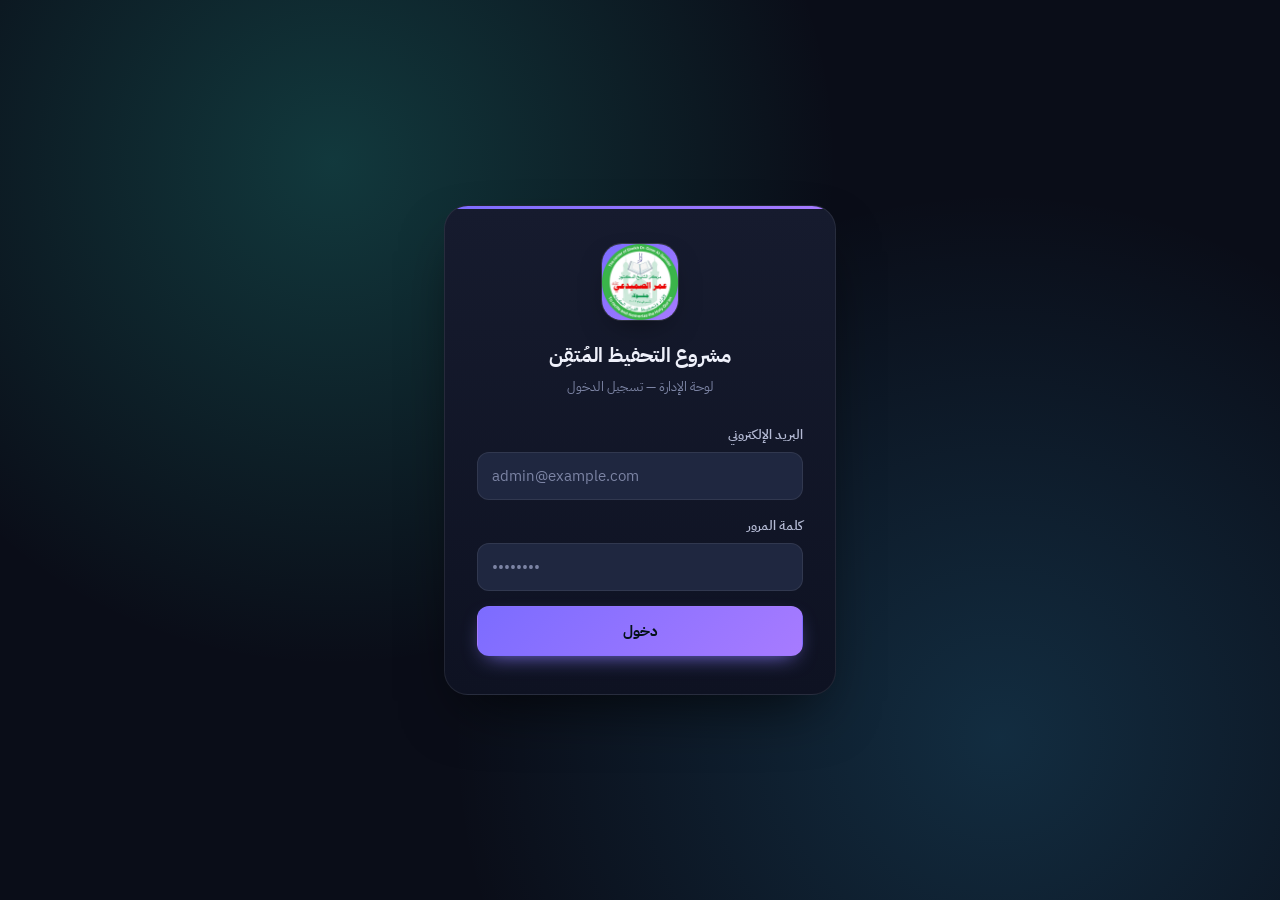
<file: docs/index.html>
<!DOCTYPE html>
<html lang="ar" dir="rtl">
<head>
<meta charset="UTF-8">
<meta name="viewport" content="width=device-width, initial-scale=1.0, maximum-scale=1.0">
<title>لوحة تحكم — مشروع التحفيظ المُتقِن</title>
<link rel="icon" href="./icon.png">
<link rel="preconnect" href="https://fonts.googleapis.com">
<link rel="preconnect" href="https://fonts.gstatic.com" crossorigin>
<link href="https://fonts.googleapis.com/css2?family=IBM+Plex+Sans+Arabic:wght@300;400;500;600;700&display=swap" rel="stylesheet">
<link rel="stylesheet" href="./css/app.css?v=20260627g">
</head>
<body>

<div id="boot" class="boot">
  <div class="boot-mark"><img src="./icon.png" alt="" onerror="this.style.display='none'"></div>
  <div class="spinner lg"></div>
</div>

<div id="login" class="login hidden">
  <div class="login-card">
    <div class="login-logo"><img src="./icon.png" alt="" onerror="this.style.display='none'"></div>
    <h1>مشروع التحفيظ المُتقِن</h1>
    <p class="muted">لوحة الإدارة — تسجيل الدخول</p>
    <div class="field"><label>البريد الإلكتروني</label>
      <input id="lg-email" type="email" dir="ltr" autocomplete="username" placeholder="admin@example.com"></div>
    <div class="field"><label>كلمة المرور</label>
      <input id="lg-pass" type="password" dir="ltr" autocomplete="current-password" placeholder="••••••••"></div>
    <button id="lg-btn" class="btn btn-primary btn-block btn-lg">دخول</button>
    <p id="lg-err" class="err-text hidden"></p>
  </div>
</div>

<div id="app" class="app hidden">
  <aside class="sidebar" id="sidebar">
    <div class="sidebar-head">
      <div class="logo"><img src="./icon.png" alt="" onerror="this.parentElement.classList.add('noimg')"></div>
      <div class="logo-text"><strong>التحفيظ المُتقِن</strong><span>لوحة الإدارة</span></div>
    </div>
    <nav class="nav" id="nav"></nav>
    <div class="sidebar-foot">
      <button id="btn-refresh" class="btn btn-ghost btn-block" data-ic="refresh">تحديث البيانات</button>
      <button id="btn-logout" class="btn btn-ghost btn-block" data-ic="logout">تسجيل الخروج</button>
    </div>
  </aside>

  <div class="main">
    <header class="topbar">
      <button id="menu-toggle" class="icon-btn only-mobile" data-ic="menu"></button>
      <div class="brand-center">
        <span class="brand-name">مشروع التحفيظ المُتقِن</span>
        <span id="admin-line" class="admin-line"></span>
      </div>
      <div id="page-title" class="page-title-pill"></div>
    </header>
    <main id="view" class="view"></main>
  </div>
  <div id="scrim" class="scrim"></div>
</div>

<div id="modal-root"></div>
<div id="viewer-root"></div>
<div id="toast-root" class="toast-root"></div>

<script src="https://cdn.sheetjs.com/xlsx-0.20.3/package/dist/xlsx.full.min.js"></script>
<script src="./js/vendor/apexcharts.min.js?v=20260627g"></script>
<script src="./js/icons.js?v=20260627g"></script>
<script src="./js/api.js?v=20260627g"></script>
<script src="./js/ui.js?v=20260627g"></script>
<script src="./js/app.js?v=20260627g"></script>
</body>
</html>
</file>
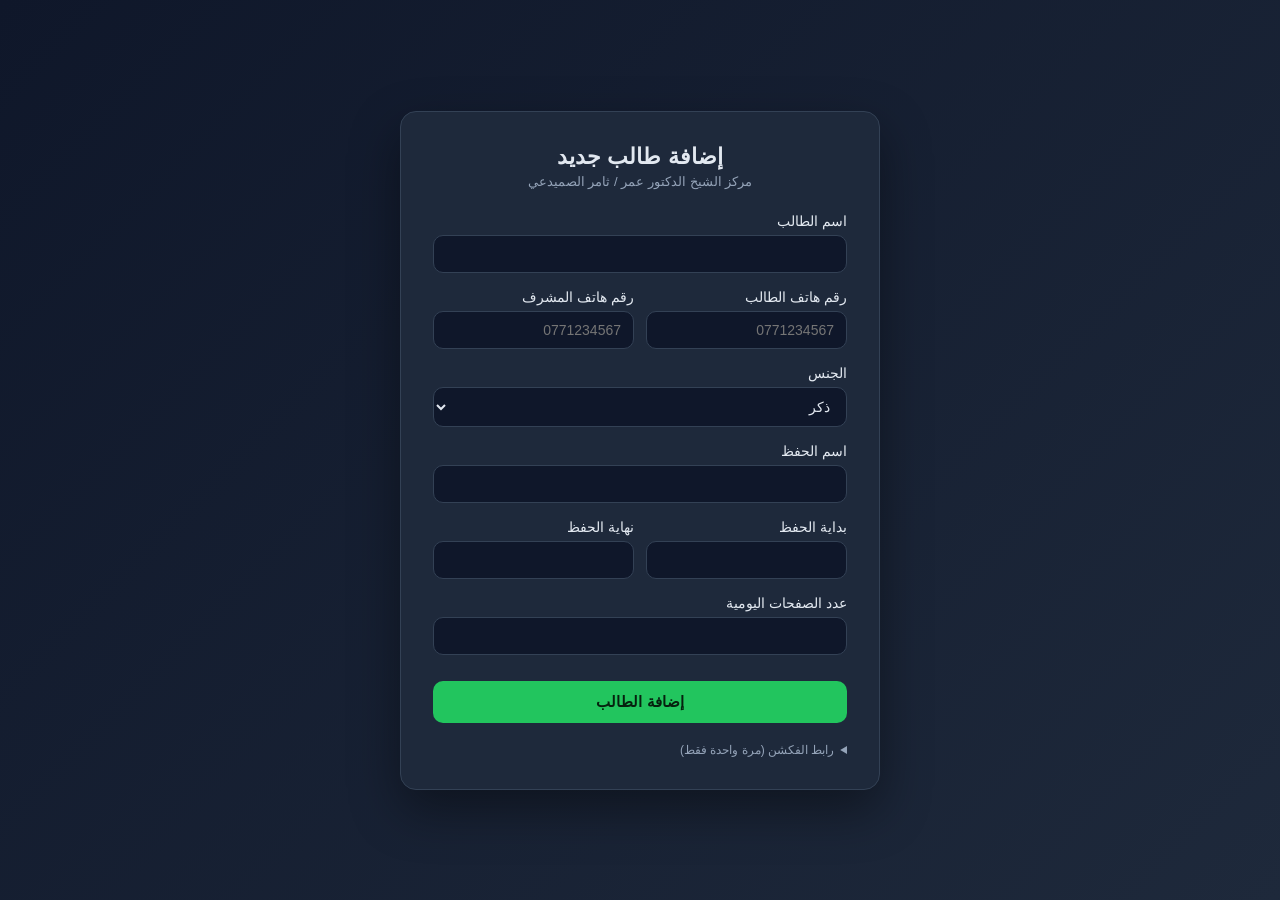
<file: local-tools/add-student/index.html>
<!DOCTYPE html>
<html lang="ar" dir="rtl">
<head>
<meta charset="UTF-8">
<meta name="viewport" content="width=device-width, initial-scale=1.0">
<title>إضافة طالب جديد</title>
<style>
  :root {
    --bg: #0f172a;
    --card: #1e293b;
    --accent: #22c55e;
    --accent-hover: #16a34a;
    --text: #e2e8f0;
    --muted: #94a3b8;
    --border: #334155;
    --danger: #ef4444;
  }
  * { box-sizing: border-box; }
  body {
    margin: 0;
    min-height: 100vh;
    background: linear-gradient(135deg, #0f172a, #1e293b);
    font-family: "Tahoma", "Segoe UI", sans-serif;
    display: flex;
    align-items: center;
    justify-content: center;
    padding: 24px;
  }
  .card {
    background: var(--card);
    border: 1px solid var(--border);
    border-radius: 16px;
    padding: 32px;
    width: 100%;
    max-width: 480px;
    box-shadow: 0 20px 50px rgba(0,0,0,0.4);
  }
  h1 {
    color: var(--text);
    font-size: 22px;
    margin: 0 0 4px;
    text-align: center;
  }
  .subtitle {
    color: var(--muted);
    text-align: center;
    font-size: 13px;
    margin-bottom: 24px;
  }
  label {
    display: block;
    color: var(--text);
    font-size: 14px;
    margin-bottom: 6px;
    margin-top: 16px;
  }
  input, select {
    width: 100%;
    padding: 10px 12px;
    background: #0f172a;
    border: 1px solid var(--border);
    border-radius: 10px;
    color: var(--text);
    font-size: 14px;
    outline: none;
    transition: border-color .15s;
  }
  input:focus, select:focus {
    border-color: var(--accent);
  }
  .row {
    display: flex;
    gap: 12px;
  }
  .row > div { flex: 1; }
  button {
    width: 100%;
    margin-top: 26px;
    padding: 12px;
    background: var(--accent);
    color: #06210f;
    font-weight: bold;
    font-size: 15px;
    border: none;
    border-radius: 10px;
    cursor: pointer;
    transition: background .15s;
  }
  button:hover { background: var(--accent-hover); }
  button:disabled { background: var(--border); color: var(--muted); cursor: not-allowed; }
  .msg {
    margin-top: 16px;
    padding: 10px 12px;
    border-radius: 10px;
    font-size: 13px;
    text-align: center;
    display: none;
  }
  .msg.success { display: block; background: rgba(34,197,94,.15); color: var(--accent); border: 1px solid var(--accent); }
  .msg.error { display: block; background: rgba(239,68,68,.15); color: var(--danger); border: 1px solid var(--danger); }
  details {
    margin-top: 20px;
    color: var(--muted);
    font-size: 12px;
  }
  details input {
    margin-top: 8px;
  }
</style>
</head>
<body>

<div class="card">
  <h1>إضافة طالب جديد</h1>
  <div class="subtitle">مركز الشيخ الدكتور عمر / ثامر الصميدعي</div>

  <form id="addForm">
    <label for="stu_name">اسم الطالب</label>
    <input id="stu_name" type="text" required>

    <div class="row">
      <div>
        <label for="stu_phone">رقم هاتف الطالب</label>
        <input id="stu_phone" type="text" placeholder="0771234567" required>
      </div>
      <div>
        <label for="teacher_phone">رقم هاتف المشرف</label>
        <input id="teacher_phone" type="text" placeholder="0771234567" required>
      </div>
    </div>

    <label for="gender">الجنس</label>
    <select id="gender" required>
      <option value="male">ذكر</option>
      <option value="female">انثى</option>
    </select>

    <label for="save_name">اسم الحفظ</label>
    <input id="save_name" type="text" required>

    <div class="row">
      <div>
        <label for="save_start_page">بداية الحفظ</label>
        <input id="save_start_page" type="number" required>
      </div>
      <div>
        <label for="save_end_page">نهاية الحفظ</label>
        <input id="save_end_page" type="number" required>
      </div>
    </div>

    <label for="every_day">عدد الصفحات اليومية</label>
    <input id="every_day" type="number" required>

    <button type="submit" id="submitBtn">إضافة الطالب</button>
    <div class="msg" id="msgBox"></div>

    <details>
      <summary>رابط الفكشن (مرة واحدة فقط)</summary>
      <input id="functionUrl" type="text" placeholder="https://YOUR_PROJECT.supabase.co/functions/v1/addStuIbrahim">
    </details>
  </form>
</div>

<script>
  const urlInput = document.getElementById('functionUrl');
  urlInput.value = localStorage.getItem('addStuIbrahim_url') || '';
  urlInput.addEventListener('change', () => {
    localStorage.setItem('addStuIbrahim_url', urlInput.value.trim());
  });

  const form    = document.getElementById('addForm');
  const msgBox  = document.getElementById('msgBox');
  const submitBtn = document.getElementById('submitBtn');

  function showMsg(text, type) {
    msgBox.textContent = text;
    msgBox.className = 'msg ' + type;
  }

  form.addEventListener('submit', async (e) => {
    e.preventDefault();

    const functionUrl = urlInput.value.trim();
    if (!functionUrl) {
      showMsg('يرجى وضع رابط الفكشن أولاً', 'error');
      return;
    }

    const payload = {
      stu_name      : document.getElementById('stu_name').value.trim(),
      stu_phone     : document.getElementById('stu_phone').value.trim(),
      teacher_phone : document.getElementById('teacher_phone').value.trim(),
      gender        : document.getElementById('gender').value,
      save_name     : document.getElementById('save_name').value.trim(),
      save_start_page: Number(document.getElementById('save_start_page').value),
      save_end_page  : Number(document.getElementById('save_end_page').value),
      every_day      : Number(document.getElementById('every_day').value),
    };

    submitBtn.disabled = true;
    submitBtn.textContent = 'جارٍ الإضافة...';
    msgBox.className = 'msg';

    try {
      const res = await fetch(functionUrl, {
        method: 'POST',
        headers: { 'Content-Type': 'application/json' },
        body: JSON.stringify(payload),
      });
      const data = await res.json();

      if (res.ok && !data.error) {
        showMsg('تمت إضافة الطالب بنجاح ✓', 'success');
        form.reset();
        document.getElementById('gender').value = 'male';
      } else {
        showMsg(data.errors || 'حدث خطأ غير متوقع', 'error');
      }
    } catch (err) {
      showMsg('فشل الاتصال بالخادم: ' + err.message, 'error');
    } finally {
      submitBtn.disabled = false;
      submitBtn.textContent = 'إضافة الطالب';
    }
  });
</script>

</body>
</html>
</file>
<file: docs/css/app.css>
:root{
  /* خلفيات وأسطح — قاعدة أزرق ليلي بنفسجي */
  --bg:#0A0D18; --bg-2:#0E1222; --surface:#161B2E; --surface-2:#1F2740; --surface-3:#2A3352;
  --text:#EEF0FA; --text-2:#B4BAD4; --muted:#7C84A4; --faint:#4E567A;
  /* لون العلامة — تدرّج بنفسجي/نيلي */
  --accent:#8B7CFF; --accent-2:#22D3EE; --accent-d:#6D5CF0; --accent-l:#B7ADFF;
  --accent-soft:rgba(139,124,255,.15);
  --grad:linear-gradient(135deg,#7C6CFF 0%,#A77BFF 100%);
  --grad-soft:linear-gradient(135deg,rgba(124,108,255,.17),rgba(167,123,255,.12));
  --border:rgba(255,255,255,.08); --border-2:rgba(255,255,255,.15);
  --shadow:0 26px 60px -20px rgba(0,0,0,.72); --shadow-sm:0 12px 32px -14px rgba(0,0,0,.6);
  --ring:0 0 0 3px var(--accent-soft);
  /* ألوان الحالات */
  --danger:#FB7185;
  --green:#34D399; --green-bg:rgba(52,211,153,.15); --gold:#FBBF24; --gold-bg:rgba(251,191,36,.15);
  --teal:#2DD4BF; --teal-bg:rgba(45,212,191,.15); --red:#FB7185; --red-bg:rgba(251,113,133,.15);
  --gray:#94A3B8; --gray-bg:rgba(148,163,184,.14); --blue:#38BDF8; --blue-bg:rgba(56,189,248,.15);
  --purple:#A78BFA; --purple-bg:rgba(167,139,250,.16);
  --radius:18px; --radius-sm:12px; --radius-lg:24px;
  --sidebar-w:272px;
}
*{box-sizing:border-box;margin:0;padding:0}
html,body{height:100%}
body{
  font-family:'IBM Plex Sans Arabic','Segoe UI',Tahoma,system-ui,sans-serif;
  background:
    radial-gradient(1100px 600px at 88% -8%, rgba(56,189,248,.10), transparent 60%),
    radial-gradient(900px 560px at 6% 4%, rgba(45,212,191,.09), transparent 55%),
    var(--bg);
  background-attachment:fixed;
  color:var(--text);font-size:15px;line-height:1.7;-webkit-font-smoothing:antialiased;
}
.hidden{display:none!important}
img{max-width:100%;display:block}
button,input,select,textarea{font-family:inherit;font-size:inherit;color:inherit}
button{cursor:pointer}
a{color:var(--accent);text-decoration:none}
.muted{color:var(--muted)}

/* ===== سكرولبار ===== */
::-webkit-scrollbar{width:10px;height:10px}
::-webkit-scrollbar-track{background:transparent}
::-webkit-scrollbar-thumb{background:var(--surface-3);border-radius:99px;border:2px solid transparent;background-clip:padding-box}
::-webkit-scrollbar-thumb:hover{background:var(--faint);background-clip:padding-box}

/* ===== سبينر ===== */
.spinner{display:inline-block;width:22px;height:22px;border-radius:50%;border:2.5px solid var(--surface-3);border-top-color:var(--accent);border-right-color:var(--accent-2);animation:spin .7s cubic-bezier(.5,.15,.5,.85) infinite;vertical-align:middle}
.spinner.lg{width:46px;height:46px;border-width:4px}
@keyframes spin{to{transform:rotate(360deg)}}

/* ===== شاشة الإقلاع ===== */
.boot{position:fixed;inset:0;display:flex;flex-direction:column;align-items:center;justify-content:center;gap:24px;background:var(--bg);z-index:999}
.boot-mark{width:88px;height:88px;border-radius:24px;overflow:hidden;box-shadow:var(--shadow),0 0 0 1px var(--border);background:var(--grad)}
.boot-mark img{width:100%;height:100%;object-fit:cover}

/* ===== شاشة الدخول ===== */
.login{position:fixed;inset:0;display:flex;align-items:center;justify-content:center;
  background:
    radial-gradient(circle at 26% 18%, rgba(45,212,191,.22), transparent 42%),
    radial-gradient(circle at 78% 82%, rgba(56,189,248,.18), transparent 44%),
    var(--bg);
  padding:20px;z-index:50}
.login-card{width:100%;max-width:392px;background:linear-gradient(180deg,var(--surface),var(--bg-2));
  border:1px solid var(--border);border-radius:var(--radius-lg);padding:38px 32px;box-shadow:var(--shadow);text-align:center;position:relative;overflow:hidden}
.login-card::before{content:'';position:absolute;top:0;left:0;right:0;height:3px;background:var(--grad)}
.login-logo{width:76px;height:76px;border-radius:20px;overflow:hidden;margin:0 auto 18px;box-shadow:var(--shadow-sm),0 0 0 1px var(--border-2);background:var(--grad)}
.login-logo img{width:100%;height:100%;object-fit:cover}
.login-card h1{font-size:20px;font-weight:800;margin-bottom:4px;letter-spacing:-.01em}
.login-card .muted{font-size:13px;margin-bottom:26px;display:block}
.field{text-align:right;margin-bottom:15px}
.field label{display:block;font-size:12.5px;color:var(--text-2);margin-bottom:7px;font-weight:600}
.field input,.field select,.field textarea{
  width:100%;background:var(--surface-2);border:1px solid var(--border);border-radius:var(--radius-sm);
  padding:12px 14px;color:var(--text);transition:.16s;
}
.field input:focus,.field select:focus,.field textarea:focus{outline:none;border-color:var(--accent);box-shadow:var(--ring)}
.field input::placeholder,.field textarea::placeholder{color:var(--muted)}
.err-text{color:var(--red);font-size:13px;margin-top:12px}

/* ===== أزرار ===== */
.btn{display:inline-flex;align-items:center;justify-content:center;gap:8px;border:1px solid var(--border-2);background:var(--surface-2);
  color:var(--text);border-radius:var(--radius-sm);padding:10px 17px;font-weight:600;font-size:14px;transition:.16s;white-space:nowrap}
.btn:hover{border-color:var(--faint);background:var(--surface-3);transform:translateY(-1px)}
.btn:active{transform:translateY(0)}
.btn:disabled{opacity:.5;cursor:not-allowed;transform:none}
.btn-primary{background:var(--grad);border-color:transparent;color:#04121A;font-weight:700;box-shadow:0 8px 22px -10px var(--accent)}
.btn-primary:hover{filter:brightness(1.07);box-shadow:0 12px 26px -10px var(--accent)}
.btn-ghost{background:transparent;border-color:var(--border)}
.btn-ghost:hover{background:var(--surface-2)}
.btn-danger{background:var(--red-bg);border-color:rgba(251,113,133,.4);color:var(--red)}
.btn-danger:hover{background:var(--red);border-color:var(--red);color:#1A0508}
.btn-block{width:100%}
.btn-lg{padding:13px 20px;font-size:15px}
.btn-sm{padding:7px 12px;font-size:12.5px;border-radius:10px}
.icon-btn{display:inline-flex;align-items:center;justify-content:center;width:37px;height:37px;border-radius:12px;border:1px solid var(--border);background:var(--surface-2);color:var(--text-2);transition:.16s}
.icon-btn:hover{color:var(--text);border-color:var(--border-2);background:var(--surface-3)}

/* ===== التطبيق الرئيسي ===== */
.app{display:flex;height:100vh;overflow:hidden}
.sidebar{width:var(--sidebar-w);flex-shrink:0;background:linear-gradient(180deg,var(--surface),var(--bg-2));border-left:1px solid var(--border);display:flex;flex-direction:column;height:100%}
.sidebar-head{display:flex;align-items:center;gap:12px;padding:22px 18px;border-bottom:1px solid var(--border)}
.logo{width:44px;height:44px;border-radius:14px;overflow:hidden;flex-shrink:0;background:var(--grad);box-shadow:0 0 0 1px var(--border-2)}
.logo img{width:100%;height:100%;object-fit:cover}
.logo.noimg{display:flex;align-items:center;justify-content:center}
.logo-text{display:flex;flex-direction:column;line-height:1.4}
.logo-text strong{font-size:15px;font-weight:800}
.logo-text span{font-size:11.5px;color:var(--muted)}
.nav{flex:1;overflow-y:auto;padding:14px 12px}
.nav a{display:flex;align-items:center;gap:12px;padding:11px 14px;border-radius:var(--radius-sm);color:var(--text-2);font-size:14px;font-weight:600;margin-bottom:4px;transition:.14s;position:relative}
.nav a:hover{background:var(--surface-2);color:var(--text)}
.nav a.active{background:var(--grad-soft);color:var(--accent-l)}
.nav a.active::before{content:'';position:absolute;inset-inline-start:0;top:22%;bottom:22%;width:3px;border-radius:99px;background:var(--grad)}
.nav-section{font-size:11px;color:var(--faint);font-weight:800;padding:16px 14px 6px;text-transform:uppercase;letter-spacing:.05em}
.sidebar-foot{padding:14px 12px;border-top:1px solid var(--border);display:flex;flex-direction:column;gap:8px}

.main{flex:1;display:flex;flex-direction:column;overflow:hidden}
.topbar{display:flex;align-items:center;gap:14px;padding:15px 24px;border-bottom:1px solid var(--border);background:rgba(17,24,40,.72);backdrop-filter:blur(12px);-webkit-backdrop-filter:blur(12px);z-index:5}
.brand-center{display:flex;flex-direction:column;flex:1}
.brand-name{font-size:14.5px;font-weight:800}
.admin-line{font-size:12px;color:var(--muted)}
.page-title-pill{background:var(--grad-soft);border:1px solid var(--border);border-radius:99px;padding:8px 18px;font-size:13px;font-weight:700;color:var(--accent-l)}
.only-mobile{display:none}
.view{flex:1;overflow-y:auto;padding:26px}
.scrim{display:none;position:fixed;inset:0;background:rgba(3,6,12,.6);backdrop-filter:blur(2px);z-index:40}

/* ===== بطاقات وإحصائيات ===== */
.cards-grid{display:grid;grid-template-columns:repeat(auto-fill,minmax(196px,1fr));gap:15px;margin-bottom:22px}
.stat-card{position:relative;background:linear-gradient(180deg,var(--surface),var(--bg-2));border:1px solid var(--border);border-radius:var(--radius);padding:18px;cursor:pointer;transition:.18s;overflow:hidden}
.stat-card::after{content:'';position:absolute;inset:0;border-radius:inherit;background:var(--grad-soft);opacity:0;transition:.18s}
.stat-card>*{position:relative;z-index:1}
.stat-card .ic-svg{color:var(--accent);background:var(--accent-soft);padding:9px;border-radius:12px;box-sizing:content-box;width:22px;height:22px}
.stat-card:hover{border-color:var(--border-2);transform:translateY(-3px);box-shadow:var(--shadow-sm)}
.stat-card:hover::after{opacity:1}
.stat-card .num{font-size:28px;font-weight:800;margin-bottom:3px;letter-spacing:-.02em;line-height:1.1}
.stat-card .lbl{font-size:12.5px;color:var(--muted);font-weight:500}

.panel{background:linear-gradient(180deg,var(--surface),var(--bg-2));border:1px solid var(--border);border-radius:var(--radius-lg);padding:22px;margin-bottom:18px}
.panel-head{display:flex;align-items:center;justify-content:space-between;gap:12px;margin-bottom:18px;flex-wrap:wrap}
.panel-head h2{font-size:16.5px;font-weight:800;letter-spacing:-.01em;display:flex;align-items:center;gap:9px}
.panel-head h2::before{content:'';width:4px;height:17px;border-radius:99px;background:var(--grad)}
.toolbar{display:flex;align-items:center;gap:10px;flex-wrap:wrap}

/* ===== لوحة الرسوم البيانية (ApexCharts) ===== */
.hero-stats{display:grid;grid-template-columns:minmax(250px,340px) 1fr;gap:16px;margin-bottom:18px}
.hero-stats .panel{display:flex;flex-direction:column;justify-content:center}
.chart-box{width:100%}
.chart-note{text-align:center;font-size:12.5px;color:var(--muted);margin-top:2px}
/* تنسيق ApexCharts للثيم الداكن */
.apexcharts-canvas{margin:0 auto}
.apexcharts-tooltip{background:var(--surface-2)!important;border:1px solid var(--border-2)!important;color:var(--text)!important;box-shadow:var(--shadow-sm)!important;border-radius:12px!important}
.apexcharts-tooltip-title{background:var(--surface-3)!important;border-bottom:1px solid var(--border)!important;font-weight:700!important}
.apexcharts-legend-text{color:var(--text-2)!important;font-weight:600!important}
.apexcharts-datalabel-label,.apexcharts-datalabel-value,.apexcharts-text{fill:var(--text-2)!important}
@media (max-width:760px){.hero-stats{grid-template-columns:1fr}}

/* ===== جداول ===== */
.tbl-wrap{overflow-x:auto;border-radius:var(--radius);border:1px solid var(--border)}
table{width:100%;border-collapse:collapse;font-size:13.5px}
table thead th{background:var(--surface-2);color:var(--text-2);font-weight:700;padding:12px 15px;text-align:right;white-space:nowrap;border-bottom:1px solid var(--border)}
table tbody td{padding:11px 15px;border-bottom:1px solid var(--border);white-space:nowrap}
table tbody tr:last-child td{border-bottom:none}
table tbody tr:hover{background:var(--surface-2)}
table tbody tr.clickable{cursor:pointer}

/* ===== شارات ===== */
.badge{display:inline-flex;align-items:center;gap:5px;padding:4px 11px;border-radius:99px;font-size:12px;font-weight:700;box-shadow:inset 0 0 0 1px rgba(255,255,255,.06)}
.badge-green{background:var(--green-bg);color:var(--green)}
.badge-gold{background:var(--gold-bg);color:var(--gold)}
.badge-red{background:var(--red-bg);color:var(--red)}
.badge-gray{background:var(--gray-bg);color:var(--gray)}
.badge-blue{background:var(--blue-bg);color:var(--blue)}
.badge-teal{background:var(--teal-bg);color:var(--teal)}
.badge-purple{background:var(--purple-bg);color:var(--purple)}

/* ===== بطاقة طالب/مشرف ===== */
.entity-card{display:flex;align-items:center;gap:13px;background:var(--surface);border:1px solid var(--border);border-radius:var(--radius);padding:15px;cursor:pointer;transition:.16s}
.entity-card:hover{border-color:var(--border-2);background:var(--surface-2);transform:translateY(-2px)}
.avatar{width:48px;height:48px;border-radius:14px;overflow:hidden;flex-shrink:0;background:var(--grad-soft);display:flex;align-items:center;justify-content:center;color:var(--accent);box-shadow:inset 0 0 0 1px var(--border)}
.avatar img{width:100%;height:100%;object-fit:cover}
.entity-info{flex:1;min-width:0}
.entity-info .name{font-weight:700;font-size:14px;white-space:nowrap;overflow:hidden;text-overflow:ellipsis}
.entity-info .sub{font-size:12px;color:var(--muted)}
.progress-bar{height:8px;background:var(--surface-2);border-radius:99px;overflow:hidden;margin-top:8px;box-shadow:inset 0 0 0 1px var(--border)}
.progress-bar > div{height:100%;background:var(--grad);border-radius:99px;box-shadow:0 0 14px -2px var(--accent);transition:width .5s}

/* ===== فورم وحقول ===== */
.form-grid{display:grid;grid-template-columns:repeat(auto-fit,minmax(220px,1fr));gap:15px}
.form-grid .field{margin-bottom:0}
.tabs{display:flex;gap:6px;border-bottom:1px solid var(--border);margin-bottom:18px;overflow-x:auto}
.tab{background:transparent;padding:10px 17px;font-size:13.5px;font-weight:700;color:var(--text-2);border:none;border-bottom:2px solid transparent;cursor:pointer;white-space:nowrap;transition:.16s}
.tab:hover{color:var(--text)}
.tab.active{color:var(--accent-l);border-color:var(--accent)}

/* ===== مودال ===== */
.modal-back{position:fixed;inset:0;background:rgba(3,6,12,.68);backdrop-filter:blur(5px);-webkit-backdrop-filter:blur(5px);display:flex;align-items:center;justify-content:center;padding:18px;z-index:200;animation:toast-in .16s ease}
.modal{background:linear-gradient(180deg,var(--surface),var(--bg-2));border:1px solid var(--border-2);border-radius:var(--radius-lg);max-width:530px;width:100%;max-height:90vh;overflow-y:auto;box-shadow:var(--shadow)}
.modal-head{display:flex;align-items:center;justify-content:space-between;padding:20px 22px;border-bottom:1px solid var(--border)}
.modal-head h3{font-size:16px;font-weight:800}
.modal-body{padding:22px}
.modal-foot{display:flex;justify-content:flex-end;gap:10px;padding:16px 22px;border-top:1px solid var(--border)}

/* ===== عارض الصور ===== */
.viewer-back{position:fixed;inset:0;background:rgba(3,6,12,.9);display:flex;align-items:center;justify-content:center;z-index:300;padding:20px}
.viewer-img{max-width:90vw;max-height:80vh;border-radius:var(--radius);box-shadow:var(--shadow)}
.viewer-actions{position:absolute;top:18px;left:18px;display:flex;gap:8px}

/* ===== توست ===== */
.toast-root{position:fixed;bottom:22px;inset-inline-start:22px;z-index:500;display:flex;flex-direction:column;gap:10px}
.toast{background:linear-gradient(180deg,var(--surface-2),var(--surface));border:1px solid var(--border-2);border-radius:var(--radius-sm);padding:13px 17px;box-shadow:var(--shadow-sm);font-size:13.5px;display:flex;align-items:center;gap:9px;min-width:230px;animation:toast-in .2s ease}
.toast .ic-svg{flex-shrink:0}
.toast.success{border-color:rgba(52,211,153,.5)}.toast.success .ic-svg{color:var(--green)}
.toast.error{border-color:rgba(251,113,133,.5)}.toast.error .ic-svg{color:var(--red)}
@keyframes toast-in{from{opacity:0;transform:translateY(10px)}to{opacity:1;transform:translateY(0)}}

/* ===== متفرقات ===== */
.empty-state{text-align:center;padding:52px 20px;color:var(--muted)}
.empty-state .ic-svg{margin:0 auto 14px;opacity:.45}
.copy-row{display:flex;align-items:center;gap:8px}
.kv{display:grid;grid-template-columns:120px 1fr;gap:9px 12px;font-size:13.5px}
.kv b{color:var(--text-2);font-weight:600}
.quick-states{display:flex;gap:8px;flex-wrap:wrap;margin-bottom:16px}
.search-box{display:flex;align-items:center;gap:8px;background:var(--surface-2);border:1px solid var(--border);border-radius:var(--radius-sm);padding:9px 14px;min-width:210px;transition:.16s}
.search-box:focus-within{border-color:var(--accent);box-shadow:var(--ring)}
.search-box .ic-svg{color:var(--muted)}
.search-box input{background:transparent;border:none;flex:1;outline:none;color:var(--text)}
.search-box input::placeholder{color:var(--muted)}

/* ===== رؤية حقول الفلترة على الثيم الداكن ===== */
.f-input{background:var(--surface-2);border:1px solid var(--border);border-radius:var(--radius-sm);padding:10px 13px;color:var(--text);transition:.16s}
.f-input::placeholder{color:var(--muted)}
.f-input:focus{outline:none;border-color:var(--accent);box-shadow:var(--ring)}
select.f-input{color:var(--text);background:var(--surface-2)}
select.f-input option{background:var(--surface);color:var(--text)}

/* ===== شريط الترتيب (الأكثر نجاحاً/غياباً) ===== */
.rank-bar{height:10px;flex:1;min-width:80px;background:var(--surface-2);border-radius:99px;overflow:hidden;box-shadow:inset 0 0 0 1px var(--border)}
.rank-bar > div{height:100%;background:var(--grad);border-radius:99px;box-shadow:0 0 14px -3px var(--accent);transition:width .5s}
.rank-row{display:flex;align-items:center;gap:12px;padding:9px 2px}
.rank-row:hover .rank-name{color:var(--accent-l)}
.rank-row .rank-name{min-width:120px;max-width:170px;font-size:13.5px;font-weight:600;white-space:nowrap;overflow:hidden;text-overflow:ellipsis;transition:.15s}
.rank-row .rank-val{min-width:34px;text-align:left;font-weight:800;font-size:14px;color:var(--accent-l)}

/* ===== عارض الصورة (ملء الشاشة) ===== */
.img-viewer{position:fixed;inset:0;background:rgba(3,6,12,.92);display:flex;align-items:center;justify-content:center;z-index:600;padding:24px;animation:toast-in .15s ease}
.img-viewer img{max-width:92vw;max-height:88vh;border-radius:var(--radius);box-shadow:var(--shadow);object-fit:contain}
.img-viewer .img-viewer-x{position:absolute;top:18px;left:18px;width:44px;height:44px;border-radius:13px;background:var(--surface-2);border:1px solid var(--border-2);color:var(--text);display:inline-flex;align-items:center;justify-content:center}
.img-viewer .img-viewer-x:hover{border-color:var(--faint)}

/* ===== استجابة ===== */
@media (max-width: 880px){
  .sidebar{position:fixed;inset-inline-start:0;top:0;bottom:0;z-index:45;transform:translateX(105%);transition:.22s;box-shadow:var(--shadow)}
  html[dir="rtl"] .sidebar{transform:translateX(105%)}
  .app.nav-open .sidebar{transform:translateX(0)}
  .app.nav-open .scrim{display:block}
  .only-mobile{display:inline-flex}
  .view{padding:16px}
  .page-title-pill{display:none}
  .hero-stats{grid-template-columns:1fr}
}
</file>
